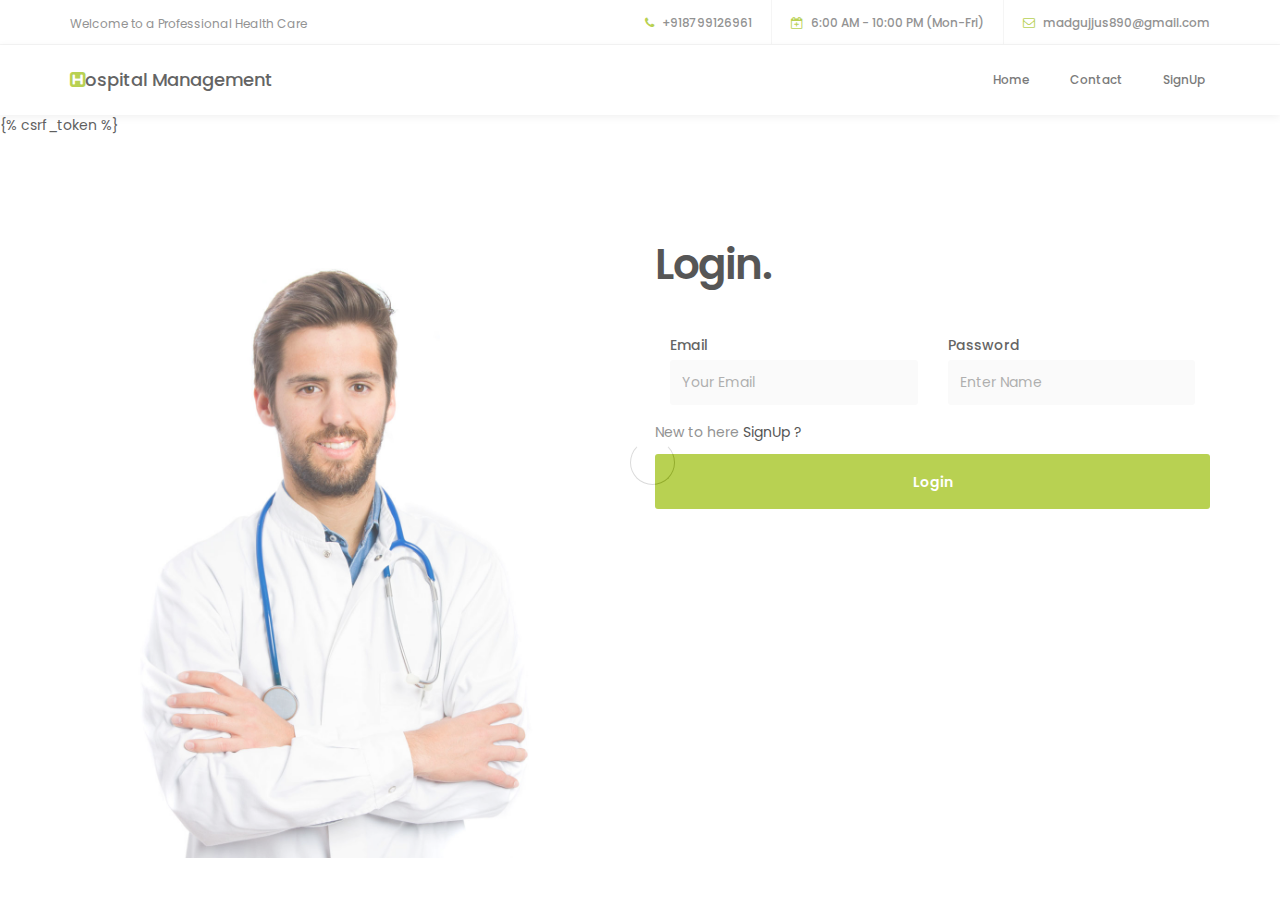
<file: templates/login.html>
<!DOCTYPE html>
<html lang="en">

<head>

    <title>Login</title>
    <!--

Template 2098 Health

http://www.tooplate.com/view/2098-health

-->
    <meta charset="UTF-8">
    <meta http-equiv="X-UA-Compatible" content="IE=Edge">
    <meta name="description" content="">
    <meta name="keywords" content="">
    <meta name="author" content="Tooplate">
    <meta name="viewport" content="width=device-width, initial-scale=1, maximum-scale=1">

    <link rel="stylesheet" href="/static/css/bootstrap.min.css">
    <link rel="stylesheet" href="/static/css/font-awesome.min.css">
    <link rel="stylesheet" href="/static/css/animate.css">
    <link rel="stylesheet" href="/static/css/owl.carousel.css">
    <link rel="stylesheet" href="/static/css/owl.theme.default.min.css">

    <!-- MAIN CSS -->
    <link rel="stylesheet" href="/static/css/tooplate-style.css">

</head>

<body id="top" data-spy="scroll" data-target=".navbar-collapse" data-offset="50">

    <!-- PRE LOADER -->
    <section class="preloader">
        <div class="spinner">

            <span class="spinner-rotate"></span>

        </div>
    </section>


    <!-- HEADER -->
    <header>
        <div class="container">
            <div class="row">

                <div class="col-md-4 col-sm-5">
                    <p>Welcome to a Professional Health Care</p>
                </div>

                <div class="col-md-8 col-sm-7 text-align-right">
                    <span class="phone-icon"><i class="fa fa-phone"></i> +918799126961</span>
                    <span class="date-icon"><i class="fa fa-calendar-plus-o"></i> 6:00 AM - 10:00 PM
                        (Mon-Fri)</span>
                    <span class="email-icon"><i class="fa fa-envelope-o"></i> <a
                            href="#">madgujjus890@gmail.com</a></span>
                </div>

            </div>
        </div>
    </header>


    <!-- MENU -->
    <section class="navbar navbar-default navbar-static-top" role="navigation">
        <div class="container">

            <div class="navbar-header">
                <button class="navbar-toggle" data-toggle="collapse" data-target=".navbar-collapse">
                    <span class="icon icon-bar"></span>
                    <span class="icon icon-bar"></span>
                    <span class="icon icon-bar"></span>
                </button>

                <!-- lOGO TEXT HERE -->
                <a href="/" class="navbar-brand"><i class="fa fa-h-square"></i>ospital Management</a>
            </div>

            <!-- MENU LINKS -->
            <div class="collapse navbar-collapse">
                <ul class="nav navbar-nav navbar-right">
                    <li><a href="/" class="smoothScroll">Home</a></li>
                    <li><a href="#google-map" class="smoothScroll">Contact</a></li>
                    <li><a href="/signup" class="smoothScroll">SignUp</a></li>
                </ul>
            </div>

        </div>
    </section>


    <!-- login -->
    <form method="post">
        {% csrf_token %}
        <section id="appointment" data-stellar-background-ratio="3">
            <div class="container">
                <div class="row">

                    <div class="col-md-6 col-sm-6">
                        <img src="/static/images/appointment-image.jpg" class="img-responsive" alt="">
                    </div>

                    <div class="col-md-6 col-sm-6">
                        <!-- CONTACT FORM HERE -->
                        <form id="appointment-form" role="form" method="post" action="#">

                            <!-- SECTION TITLE -->
                            <div class="section-title wow fadeInUp" data-wow-delay="0.4s">
                                <h2>Login.</h2>
                            </div>
                            <div class="col-md-6 col-sm-6">
                                <label for="email">Email</label>
                                <input type="email" class="form-control" id="email" name="email"
                                    placeholder="Your Email" required>
                            </div>
                            <div class="col-md-6 col-sm-6">
                                <label for="name">Password</label>
                                <input type="password" class="form-control" id="password" name="password"
                                    placeholder="Enter Name" required>
                            </div>
                            <div>
                                <p>New to here <a href="/signup">SignUp ?</a></p>
                            </div>
                            <button type="submit" class="form-control" id="cf-submit" name="submit">Login</button>
                    </div>
                </div>
    </form>
    </div>

    </div>
    </div>
    </section>
    </form>




    <!-- SCRIPTS -->
    <script src="/static/js/jquery.js"></script>
    <script src="/static/js/bootstrap.min.js"></script>
    <script src="/static/js/jquery.sticky.js"></script>
    <script src="/static/js/jquery.stellar.min.js"></script>
    <script src="/static/js/wow.min.js"></script>
    <script src="/static/js/smoothscroll.js"></script>
    <script src="/static/js/owl.carousel.min.js"></script>
    <script src="/static/js/custom.js"></script>

</body>

</html>
</file>
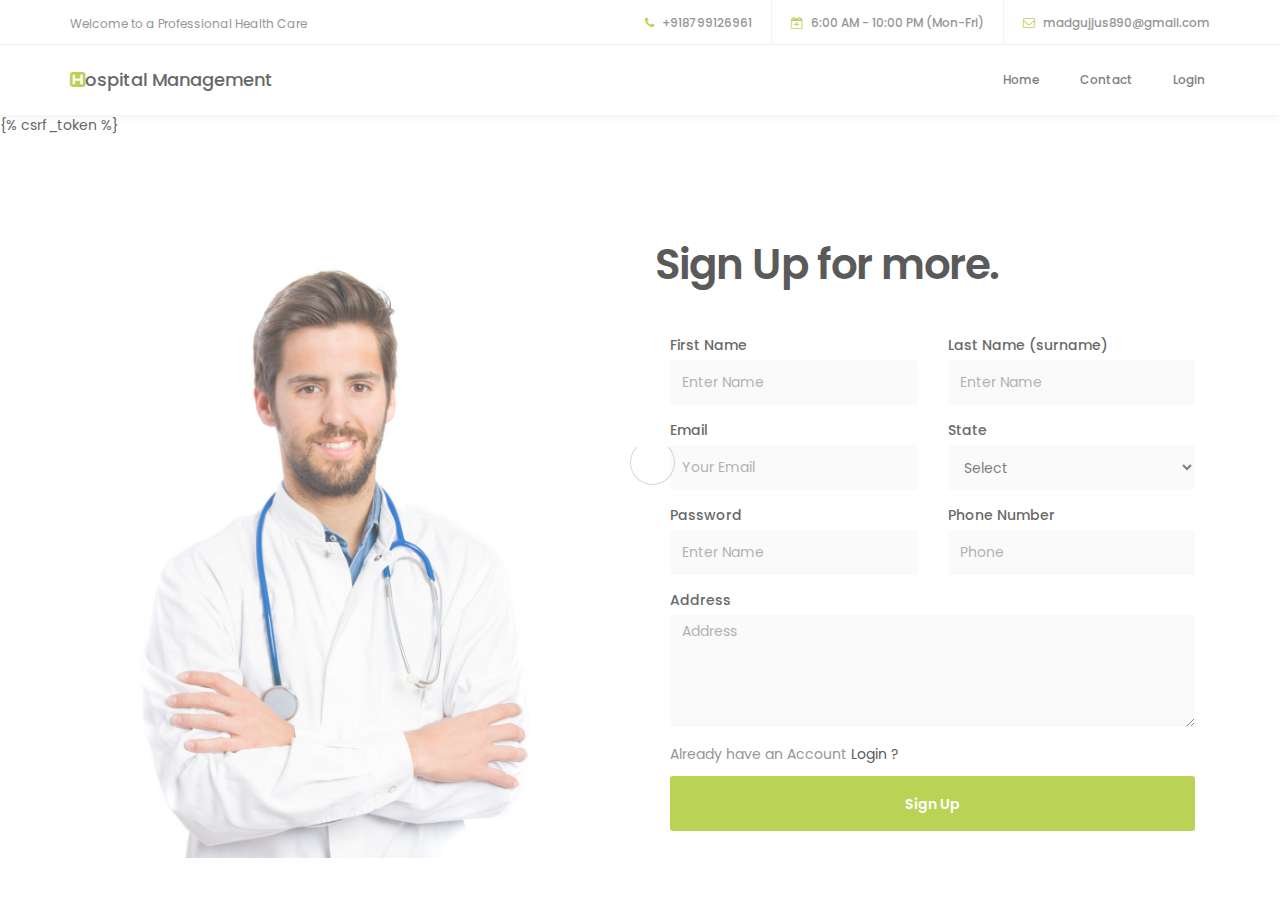
<file: templates/signup.html>
<!DOCTYPE html>
<html lang="en">

<head>

    <title>SignUp</title>
    <!--

Template 2098 Health

http://www.tooplate.com/view/2098-health

-->
    <meta charset="UTF-8">
    <meta http-equiv="X-UA-Compatible" content="IE=Edge">
    <meta name="description" content="">
    <meta name="keywords" content="">
    <meta name="author" content="Tooplate">
    <meta name="viewport" content="width=device-width, initial-scale=1, maximum-scale=1">

    <link rel="stylesheet" href="/static/css/bootstrap.min.css">
    <link rel="stylesheet" href="/static/css/font-awesome.min.css">
    <link rel="stylesheet" href="/static/css/animate.css">
    <link rel="stylesheet" href="/static/css/owl.carousel.css">
    <link rel="stylesheet" href="/static/css/owl.theme.default.min.css">

    <!-- MAIN CSS -->
    <link rel="stylesheet" href="/static/css/tooplate-style.css">

</head>

<body id="top" data-spy="scroll" data-target=".navbar-collapse" data-offset="50">

    <!-- PRE LOADER -->
    <section class="preloader">
        <div class="spinner">

            <span class="spinner-rotate"></span>

        </div>
    </section>


    <!-- HEADER -->
    <header>
        <div class="container">
            <div class="row">

                <div class="col-md-4 col-sm-5">
                    <p>Welcome to a Professional Health Care</p>
                </div>

                <div class="col-md-8 col-sm-7 text-align-right">
                    <span class="phone-icon"><i class="fa fa-phone"></i> +918799126961</span>
                    <span class="date-icon"><i class="fa fa-calendar-plus-o"></i> 6:00 AM - 10:00 PM
                        (Mon-Fri)</span>
                    <span class="email-icon"><i class="fa fa-envelope-o"></i> <a href="#">madgujjus890@gmail.com</a></span>
                </div>

            </div>
        </div>
    </header>


    <!-- MENU -->
    <section class="navbar navbar-default navbar-static-top" role="navigation">
        <div class="container">

            <div class="navbar-header">
                <button class="navbar-toggle" data-toggle="collapse" data-target=".navbar-collapse">
                    <span class="icon icon-bar"></span>
                    <span class="icon icon-bar"></span>
                    <span class="icon icon-bar"></span>
                </button>

                <!-- lOGO TEXT HERE -->
                <a href="#" class="navbar-brand"><i class="fa fa-h-square"></i>ospital Management</a>
            </div>

            <!-- MENU LINKS -->
            <div class="collapse navbar-collapse">
                <ul class="nav navbar-nav navbar-right">
                    <li><a href="/" class="smoothScroll">Home</a></li>
                    <li><a href="#google-map" class="smoothScroll">Contact</a></li>
                    <li><a href="/login" class="smoothScroll">Login</a></li>
                </ul>
            </div>

        </div>
    </section>


    <!-- MAKE AN APPOINTMENT -->
    <form method="post">
        {% csrf_token %}
        <section id="appointment" data-stellar-background-ratio="3">
            <div class="container">
                <div class="row">

                    <div class="col-md-6 col-sm-6">
                        <img src="/static/images/appointment-image.jpg" class="img-responsive" alt="">
                    </div>

                    <div class="col-md-6 col-sm-6">
                        <!-- CONTACT FORM HERE -->
                        <form id="appointment-form" role="form" method="post" action="#">

                            <!-- SECTION TITLE -->
                            <div class="section-title wow fadeInUp" data-wow-delay="0.4s">
                                <h2>Sign Up for more.</h2>
                            </div>

                            <div class="wow fadeInUp" data-wow-delay="0.8s">
                                <div class="col-md-6 col-sm-6">
                                    <label for="name">First Name</label>
                                    <input type="text" class="form-control" id="name" name="firstname"
                                        placeholder="Enter Name" required>
                                </div>

                                <div class="col-md-6 col-sm-6">
                                    <label for="name">Last Name (surname)</label>
                                    <input type="text" class="form-control" id="name" name="lastname"
                                        placeholder="Enter Name" required>
                                </div>

                                <div class="col-md-6 col-sm-6">
                                    <label for="email">Email</label>
                                    <input type="email" class="form-control" id="email" name="email"
                                        placeholder="Your Email" required>
                                </div>

                                <div class="col-md-6 col-sm-6">
                                    <label for="select">State</label>
                                    <select class="form-control" name="state" required>
                                        <option value="choose">Select</option>
                                        <option value="Andhra Pradesh">Andhra Pradesh</option>
                                        <option value="Andaman and Nicobar Islands">Andaman and Nicobar Islands</option>
                                        <option value="Arunachal Pradesh">Arunachal Pradesh</option>
                                        <option value="Assam">Assam</option>
                                        <option value="Bihar">Bihar</option>
                                        <option value="Chandigarh">Chandigarh</option>
                                        <option value="Chhattisgarh">Chhattisgarh</option>
                                        <option value="Dadar and Nagar Haveli">Dadar and Nagar Haveli</option>
                                        <option value="Daman and Diu">Daman and Diu</option>
                                        <option value="Delhi">Delhi</option>
                                        <option value="Lakshadweep">Lakshadweep</option>
                                        <option value="Puducherry">Puducherry</option>
                                        <option value="Goa">Goa</option>
                                        <option value="Gujarat">Gujarat</option>
                                        <option value="Haryana">Haryana</option>
                                        <option value="Himachal Pradesh">Himachal Pradesh</option>
                                        <option value="Jammu and Kashmir">Jammu and Kashmir</option>
                                        <option value="Jharkhand">Jharkhand</option>
                                        <option value="Karnataka">Karnataka</option>
                                        <option value="Kerala">Kerala</option>
                                        <option value="Madhya Pradesh">Madhya Pradesh</option>
                                        <option value="Maharashtra">Maharashtra</option>
                                        <option value="Manipur">Manipur</option>
                                        <option value="Meghalaya">Meghalaya</option>
                                        <option value="Mizoram">Mizoram</option>
                                        <option value="Nagaland">Nagaland</option>
                                        <option value="Odisha">Odisha</option>
                                        <option value="Punjab">Punjab</option>
                                        <option value="Rajasthan">Rajasthan</option>
                                        <option value="Sikkim">Sikkim</option>
                                        <option value="Tamil Nadu">Tamil Nadu</option>
                                        <option value="Telangana">Telangana</option>
                                        <option value="Tripura">Tripura</option>
                                        <option value="Uttar Pradesh">Uttar Pradesh</option>
                                        <option value="Uttarakhand">Uttarakhand</option>
                                        <option value="West Bengal">West Bengal</option>
                                        <option value="Other">Other</option>
                                    </select>
                                </div>
                                <div class="col-md-6 col-sm-6">
                                    <label for="name">Password</label>
                                    <input type="password" class="form-control" id="name" name="password"
                                        placeholder="Enter Name" required>
                                </div>
                                <div class="col-md-6 col-sm-6">
                                    <label for="telephone">Phone Number</label>
                                    <input type="tel" class="form-control" id="phone" name="number" placeholder="Phone" required>
                                </div>

                                <div class="col-md-12 col-sm-12">
                                    <label for="Message">Address</label>
                                    <textarea class="form-control" rows="5" id="Address" name="Address"
                                        placeholder="Address" required></textarea>

                                    <div>
                                        <p>Already have an Account <a href="/login">Login ?</a></p>
                                    </div>
                                    <button type="submit" class="form-control" id="cf-submit" name="submit">Sign
                                    Up</button>
                                </div>
                            </div>
                        </form>
                    </div>

                </div>
            </div>
        </section>
    </form>




    <!-- SCRIPTS -->
    <script src="/static/js/jquery.js"></script>
    <script src="/static/js/bootstrap.min.js"></script>
    <script src="/static/js/jquery.sticky.js"></script>
    <script src="/static/js/jquery.stellar.min.js"></script>
    <script src="/static/js/wow.min.js"></script>
    <script src="/static/js/smoothscroll.js"></script>
    <script src="/static/js/owl.carousel.min.js"></script>
    <script src="/static/js/custom.js"></script>

</body>

</html>
</file>
<file: static/css/tooplate-style.css>
/*

Template 2098 Health

http://www.tooplate.com/view/2098-health

*/

  @import url('https://fonts.googleapis.com/css?family=Poppins:400,500,600');

  body {
    background: #ffffff;
    font-family: 'Poppins', sans-serif;
    overflow-x: hidden;
  }


  /*---------------------------------------
     TYPOGRAPHY              
  -----------------------------------------*/

  h1,h2,h3,h4,h5,h6 {
    font-weight: 600;
    line-height: inherit;
  }

  h1,h2,h3,h4 {
    letter-spacing: -1px;
  }

  h5 {
    font-weight: 500;
  }

  h1 {
    color: #252525;
    font-size: 5em;
  }

  h2 {
    color: #272727;
    font-size: 3em;
    padding-bottom: 10px;
  }

  h3 {
    font-size: 1.8em;
    line-height: 1.2em;
    margin-bottom: 0;
  }

  h4 {
    color: #454545;
    font-size: 1.8em;
    padding-bottom: 2px;
  }

  h6 {
    letter-spacing: 0;
    font-weight: normal;
  }

  p {
    color: #757575;
    font-size: 14px;
    font-weight: normal;
    line-height: 24px;
  }


  /*---------------------------------------
     GENERAL               
  -----------------------------------------*/

  html{
    -webkit-font-smoothing: antialiased;
  }

  a {
    color: #252525;
    -webkit-transition: 0.5s;
    transition: 0.5s;
    text-decoration: none !important;
  }

  a:hover, a:active, a:focus {
    color: #a5c422;
    outline: none;
  }

  ::-webkit-scrollbar{
    width: 8px;
    height: 8px;
  }

  ::-webkit-scrollbar-thumb {
    cursor: pointer;
    background: #000000;
  }

  .section-title {
    padding-bottom: 20px;
  }

  .section-title h2 {
    margin-top: 0;
  }

  .section-btn {
    background: #a5c422;
    border: 0;
    border-radius: 3px;
    color: #ffffff;
    font-size: inherit;
    font-weight: 500;
    padding: 14px 20px;
    transition: transform 0.1s ease-in;
    transform: translateX(0);
  }

  .section-btn:hover {
    transform: translateY(-5px);
  }

  .text-align-right {
    text-align: right;
  }

  .text-align-center {
    text-align: center;
  }

  .border-top {
    border-top: 1px solid #f2f2f2;
    margin-top: 4em;
    padding-top: 2.5em;
  }

  .btn-gray {
    background: #393939;
  }

  .btn-blue {
    background: #4267b2;
  }

  .news-thumb {
    background: #ffffff;
    border-radius: 10px;
  }
  .news-thumb img {
    border-radius: 10px 10px 0 0;
  }

  .news-info {
    padding: 30px;
    text-align: left;
  }
  .news-info span {
    display: block;
    letter-spacing: 0.5px;
  }
  .news-info h3 {
    margin-top: 10px;
    margin-bottom: 10px;
  }

  .author {
    border-top: 1px solid #f0f0f0;
    padding-top: 1.5em;
    margin-top: 2em;
  }
  .author img,
  .author .author-info {
    display: inline-block;
    vertical-align: top;
  }
  .author-info h5 {
    margin-bottom: 0;
  }
  .author img {
    border-radius: 100%;
    width: 50px;
    height: 50px;
    margin-right: 10px;
  }


  #about, #team, #news,
  #news-detail {
    position: relative;
    padding-top: 100px;
    padding-bottom: 100px;
  }

  #news, #service {
    text-align: center;
  }

  #google-map {
    line-height: 0;
    margin: 0;
    padding: 0;
  }


  /*---------------------------------------
       PRE LOADER              
  -----------------------------------------*/

  .preloader {
    position: fixed;
    top: 0;
    left: 0;
    width: 100%;
    height: 100%;
    z-index: 99999;
    display: flex;
    flex-flow: row nowrap;
    justify-content: center;
    align-items: center;
    background: none repeat scroll 0 0 #ffffff;
  }

  .spinner {
    border: 1px solid transparent;
    border-radius: 3px;
    position: relative;
  }

  .spinner:before {
    content: '';
    box-sizing: border-box;
    position: absolute;
    top: 50%;
    left: 50%;
    width: 45px;
    height: 45px;
    margin-top: -10px;
    margin-left: -10px;
    border-radius: 50%;
    border: 1px solid #575757;
    border-top-color: #ffffff;
    animation: spinner .9s linear infinite;
  }

  @-webkit-@keyframes spinner {
    to {transform: rotate(360deg);}
  }

  @keyframes spinner {
    to {transform: rotate(360deg);}
  }



  /*---------------------------------------
      MENU              
  -----------------------------------------*/

  header {
    background: #ffffff;
    border-bottom: 1px solid #f2f2f2;
    display: flex;
    height: 45px;
  }

  header .col-md-8 {
    padding-right: 0;
  }

  header p,
  header span {
    font-size: 12px;
    line-height: 24px;
    padding-top: 12px;
  }

  header a,
  header span {
    color: #747474;
  }

  header span {
    font-weight: 500;
    display: inline-block;
    padding: 11px 15px;
  }

  header span.date-icon {
    border-left: 1px solid #f2f2f2;
    border-right: 1px solid #f2f2f2;
    padding-right: 19px;
    padding-left: 19px;
  }

  header span i {
    color: #a5c422;
    margin-right: 5px;
  }



  /*---------------------------------------
      MENU              
  -----------------------------------------*/

  .navbar-default {
    background: #ffffff;
    box-shadow: 0 2px 8px rgba(0,0,0,.075);
    border: none;
    margin-bottom: 0;
    padding: 10px;
  }

  .navbar-default .navbar-brand {
    color: #393939;
    font-weight: 500;
  }

  .navbar-default .navbar-brand .fa {
    color: #a5c422;
  }

  .navbar-default .navbar-nav li.appointment-btn {
    margin: 3px 0 0 20px;
  }

  .navbar-default .navbar-nav li.appointment-btn a {
    background: #a5c422;
    border-radius: 3px;
    color: #ffffff;
    font-weight: 600;
    padding-top: 12px;
    padding-bottom: 12px;
  }

  .navbar-default .navbar-nav li.appointment-btn a:hover {
    background: #4267b2;
    color: #ffffff !important;
  }

  .navbar-default .navbar-nav li a {
    color: #555555;
    font-size: 12px;
    font-weight: 500;
    padding-right: 20px;
    padding-left: 20px;
    -webkit-transition: all ease-in-out 0.4s;
    transition: all ease-in-out 0.4s;
  }

  .navbar-default .navbar-nav > li a:hover {
    color: #393939 !important;
  }

  .navbar-default .navbar-nav > li > a:hover,
  .navbar-default .navbar-nav > li > a:focus {
    color: #555555;
    background-color: transparent;
  }

  .navbar-default .navbar-nav > .active > a,
  .navbar-default .navbar-nav > .active > a:hover,
  .navbar-default .navbar-nav > .active > a:focus {
    color: #393939;
    background-color: transparent;
  }

  .navbar-default .navbar-toggle {
    border: none;
    padding-top: 10px;
  }

  .navbar-default .navbar-toggle .icon-bar {
    background: #393939;
    border-color: transparent;
  }

  .navbar-default .navbar-toggle:hover,
  .navbar-default .navbar-toggle:focus { 
    background-color: transparent;
  }



  /*---------------------------------------
      HOME              
  -----------------------------------------*/

  #home h1 {
    color: #ffffff;
    padding-bottom: 10px;
    margin-top: 0;
  }

  #home h3 {
    color: #ffffff;
    font-size: 14px;
    font-weight: normal;
    line-height: inherit;
    letter-spacing: 3px;
    text-transform: uppercase;
    margin: 0;
  }

  .slider .container {
    width: 100%;
  }

  .slider .owl-dots {
      position: absolute;
      top: 575px;
      width: 100%;
      justify-content: center;
  }

  .owl-theme .owl-dots .owl-dot span {
    width: 8px;
    height: 8px;
    margin: 5px 7px;
    border: 2px solid #d9d9d9;
    background: transparent;
    display: block;
    -webkit-backface-visibility: visible;
    transition: opacity 200ms ease;
    border-radius: 30px;
  }

  .owl-theme .owl-dots .owl-dot.active span, .owl-theme .owl-dots .owl-dot:hover span {
    background-color: #ffffff;
    border-color: transparent;
  }

  .slider .caption {
    display: flex;
    justify-content: center;
    flex-direction: column;
    text-align: center;
    background-color: rgba(20,20,20,0.2);
    height: 100%;
    color: #fff;
    cursor: e-resize;
  }

  .slider .item {
    background-position: inherit;
    background-repeat: no-repeat;
    background-attachment: local;
    background-size: cover;
    height: 650px;
  }

  .slider .item-first {
    background-image: url(../images/slider1.jpg);
  }

  .slider .item-second {
    background-image: url(../images/slider2.jpg);
  }

  .slider .item-third {
    background-image: url(../images/slider3.jpg);
  }


  /*---------------------------------------
      ABOUT              
  -----------------------------------------*/

  #about {
    background: url('../images/about-bg.jpg') no-repeat top center;
    background-size: cover;
    padding-top: 150px;
    padding-bottom: 150px;
  }

  .profile img,
  .profile figcaption {
    display: inline-block;
    vertical-align: top;
    margin-top: 1em;
  }
  .profile img {
    border-radius: 100%;
    width: 65px;
    height: 65px;
    margin-right: 1em;
  }
  .profile figcaption h3 {
    margin-top: 0;
  }

  #about h6 {
    color: #858585;
    margin: 0;
  }



  /*---------------------------------------
      TEAM MEMBERS              
  -----------------------------------------*/

  .team-thumb {
    background-color: #f9f9f9;
    border-radius: 0 0 10px 10px;
    position: relative;
    overflow: hidden;
    cursor: pointer;
  }

  .team-info {
    padding: 20px 30px 0 30px;
  }

  .team-contact-info {
    border-top: 1px solid #e9e9e9;
    padding-top: 1.2em;
    margin-top: 1.5em;
  }

  .team-contact-info .fa {
    margin-right: 5px;
    display: inline-block;
  }

  .team-contact-info p {
    margin-bottom: 2px;
  }

  .team-contact-info a {
    color: #757575;
  }

  .team-thumb .social-icon li {
    font-weight: 500;
  }

  .team-thumb .social-icon li a {
    background: #ffffff;
    border-radius: 100%;
    font-size: 20px;
    width: 50px;
    height: 50px;
    line-height: 50px;
    margin: 0 2px 0 2px;
  }

  .team-thumb .social-icon {
    opacity: 0;
    transform: translateY(100%);
    transition: 0.5s 0.2s;
    text-align: center;
    position: relative;
    top: 0;
  }

  .team-thumb:hover .social-icon {
    opacity: 1;
    transition-delay: 0.3s;
    transform: translateY(0px);
    top: -22em;
  }



  /*---------------------------------------
     SERVICE              
  -----------------------------------------*/

  #service {
    background: #a5c422;
  }

  #service h2,
  #service h4 {
    color: #ffffff;
  }

  #service p {
    color: #d9d9d9;
  }

  #service .service-thumb {
    padding: 0 22px;
  }

  #service .fa {
    font-size: 50px;
    margin-bottom: 10px;
    background: #ffffff;
    color: #a5c422;
    width: 120px;
    height: 120px;
    line-height: 120px;
    border-radius: 100%;
  }


  /*---------------------------------------
      NEWS             
  -----------------------------------------*/

  #news, #news-detail {
    background: #f9f9f9;
  }

  #news-detail blockquote {
    margin: 30px 0;
  }

  .news-detail-thumb .news-image img {
    border-radius: 10px;
  }

  .news-detail-thumb h3 {
    margin-bottom: 8px;
  }

  .news-image {
    margin-bottom: 30px;
    position: relative;
  }

  .news-image img {
    width: 100%;
  }

  .news-detail-thumb ul {
    margin: 32px 12px 22px 0px;
  }

  .news-detail-thumb ul li {
    list-style: circle;
    font-weight: normal;
    padding: 6px 12px 6px 0px;
  }

  .news-sidebar {
    margin-top: 16px;
  }

  .news-social-share {
    text-align: center;
    padding-top: 22px;
  }

  .news-social-share .btn {
    border-radius: 100px;
    border: none;
    font-size: 10px;
    font-weight: 600;
    margin: 2px 6px;
    padding: 8px 14px;
  }

  .news-social-share .btn-primary {
    background: #3b5998;
  }

  .news-social-share .btn-success {
    background: #1da1f2;
  }

  .news-social-share .btn-danger {
    background: #dd4b39;
  }

  .news-social-share a .fa {
    padding-right: 4px;
  }

  .recent-post {
    padding-top: 2px;
    padding-bottom: 18px;
  }

  .recent-post .media img {
    border-radius: 100%;
    width: 80px;
    height: 80px;
    margin-right: 5px;
  }

  .recent-post .media-heading {
    font-size: 16px;
    font-weight: 500;
    line-height: inherit;
    margin-top: 5px;
  }

  .news-categories {
    margin-top: 8px;
  }

  .news-categories li a {
    color: #2b2b2b;
  }

  .news-ads {
    background: #ffffff;
    border-right: 4px solid #2b2b2b;
    padding: 42px;
    text-align: center;
    margin: 26px 0 26px 0;
  }

  .news-ads.sidebar-ads {
    border-left: 4px solid #2b2b2b;
    border-right: 0px;
  }

  .news-ads h4 {
    font-size: 18px;
  }

  .news-tags h4 {
    padding-bottom: 6px;
  }

  .news-categories li,
  .news-tags li {
    list-style: none;
    display: inline-block;
    margin: 4px;
  }

  .news-tags li a {
    background: #393939;
    border-radius: 50px;
    color: #ffffff;
    display: inline-block;
    font-size: 12px;
    font-weight: 500;
    text-decoration: none;
    float: left;
    min-width: 30px;
    padding: 6px 12px;
    -webkit-transition: all ease-in-out 0.4s;
    transition: all ease-in-out 0.4s;
  }

  .news-tags li a:hover {
    background: #4267b2;
  }



  /*---------------------------------------
      APPOINTMENT             
  -----------------------------------------*/

  #appointment {
    padding-top: 100px;
  }

  #appointment label {
    color: #393939;
    font-weight: 500;
  }

  #appointment .form-control {
    background: #f9f9f9;
    border: none;
    border-radius: 3px;
    box-shadow: none;
    font-size: 14px;
    font-weight: normal;
    margin-bottom: 15px;
    transition: all ease-in-out 0.4s;
  }

  #appointment input,
  #appointment select {
    height: 45px;
  }

  #appointment button#cf-submit {
    background: #a5c422;
    color: #ffffff;
    font-weight: 600;
    height: 55px;
  }

  #appointment button#cf-submit:hover {
    background: #393939;
    color: #ffffff;
  }


  /*---------------------------------------
     FOOTER              
  -----------------------------------------*/

  footer {
    padding-top: 80px;
    padding-bottom: 40px;
  }

  footer h4 {
    padding-bottom: 5px;
  }

  footer a {
    color: #757575;
  }

  footer a:hover {
    color: #4267b2;
  }

  .contact-info {
    padding-top: 10px;
  }

  .contact-info .fa {
    background: #393939;
    border-radius: 100%;
    color: #ffffff;
    font-size: 15px;
    width: 35px;
    height: 35px;
    line-height: 35px;
    text-align: center;
    margin-right: 5px;
    margin-bottom: 2px;
  }

  .latest-stories {
    margin-bottom: 20px;
  }

  .stories-image,
  .stories-info {
    display: inline-block;
    vertical-align: top;
  }

  .stories-image img {
    border-radius: 100%;
    width: 65px;
    height: 65px;
  }

  .stories-info {
    margin-left: 15px;
  }

  .stories-info h5 {
    margin-bottom: 2px;
  }

  .stories-info span {
    color: #858585;
    font-size: 12px;
  }

  .opening-hours p {
    line-height: 18px;
  }

  .opening-hours span {
    font-weight: 500;
    display: inline-block;
    padding-left: 10px;
  }

  .copyright-text p,
  .footer-link a {
    color: #858585;
    font-size: 12px;
    font-weight: 500;
  }

  .footer-link a {
    font-size: 12px;
    display: inline-block;
    padding: 0 10px;
    margin-top: 4px;
  }

  .angle-up-btn {
    position: relative;
    bottom: 4em;
    display: block;
  }

  .angle-up-btn a {
    background: #ffffff;
    border: 1px solid #f2f2f2;
    border-radius: 3px;
    font-size: 20px;
    color: #393939;
    display: inline-block;
    text-align: center;
    width: 40px;
    height: 40px;
    line-height: 38px;
    transition: transform 0.1s ease-in;
    transform: translateX(0);
  }

  .angle-up-btn a:hover {
    background: #4267b2;
    color: #ffffff;
    transform: translateY(-5px);
  }


  /*---------------------------------------
     SOCIAL ICON              
  -----------------------------------------*/

  .social-icon {
    position: relative;
    padding: 0;
    margin: 0;
  }

  .social-icon li {
    display: inline-block;
    list-style: none;
  }

  .social-icon li a {
    border-radius: 100px;
    color: #464646;
    font-size: 15px;
    width: 35px;
    height: 35px;
    line-height: 35px;
    text-decoration: none;
    text-align: center;
    transition: all 0.4s ease-in-out;
    position: relative;
  }

  .social-icon li a:hover {
    background: #4267b2;
    color: #ffffff;
  }


  /*---------------------------------------
     RESPONSIVE STYLES              
  -----------------------------------------*/

  @media only screen and (max-width: 1200px) {
    h1 {
      font-size: 4em;
    }
    h2 {
      font-size: 2.5em;
    }
    h3 {
      font-size: 1.5em;
    }

    header {
      height: inherit;
    }
    header span.date-icon {
      border: 0;
      padding-right: 0;
      padding-left: 0;
    }
    header span.email-icon {
      padding-top: 0;
    }

    .navbar-default .navbar-nav li a {
      padding-right: 15px;
      padding-left: 15px;
    }
  }

  @media only screen and (max-width: 992px) {
    .slider .item {
      background-position: center;
    }

    header {
      padding-bottom: 10px;
    }
    header .text-align-right {
      text-align: left;
    }
    header span {
      padding-top: 0;
      padding-left: 0;
      padding-bottom: 0;
    }
  }

  @media only screen and (max-width: 767px) {
    .navbar-default .navbar-collapse, .navbar-default .navbar-form {
      border-color: transparent;
    }
    .navbar-default .navbar-nav li.appointment-btn {
      margin-left: 15px;
    }
    .navbar-default .navbar-nav li a {
      display: inline-block;
      padding-top: 8px;
      padding-bottom: 8px;
    }

    .news-sidebar {
      margin-top: 2em;
    }

    #appointment-form {
      padding-top: 4em;
      padding-bottom: 4em;
    }

    footer {
      padding-top: 60px;
      padding-bottom: 0;
    }
    .footer-thumb {
      padding-bottom: 10px;
    }

    .border-top {
      text-align: center;
    }

    .copyright-text {
      margin-top: 10px;
    }

    .angle-up-btn {
      bottom: 10em;
    }
  }

  @media only screen and (max-width: 639px) {
    h1 {
      font-size: 3em;
      line-height: 1.2em;
    }
    h2 {
      font-size: 2.1em;
    }
    h4 {
      font-size: 1.4em;
    }

    #home h3 {
      font-size: 11px;
      letter-spacing: 1px;
    }

  }
</file>
